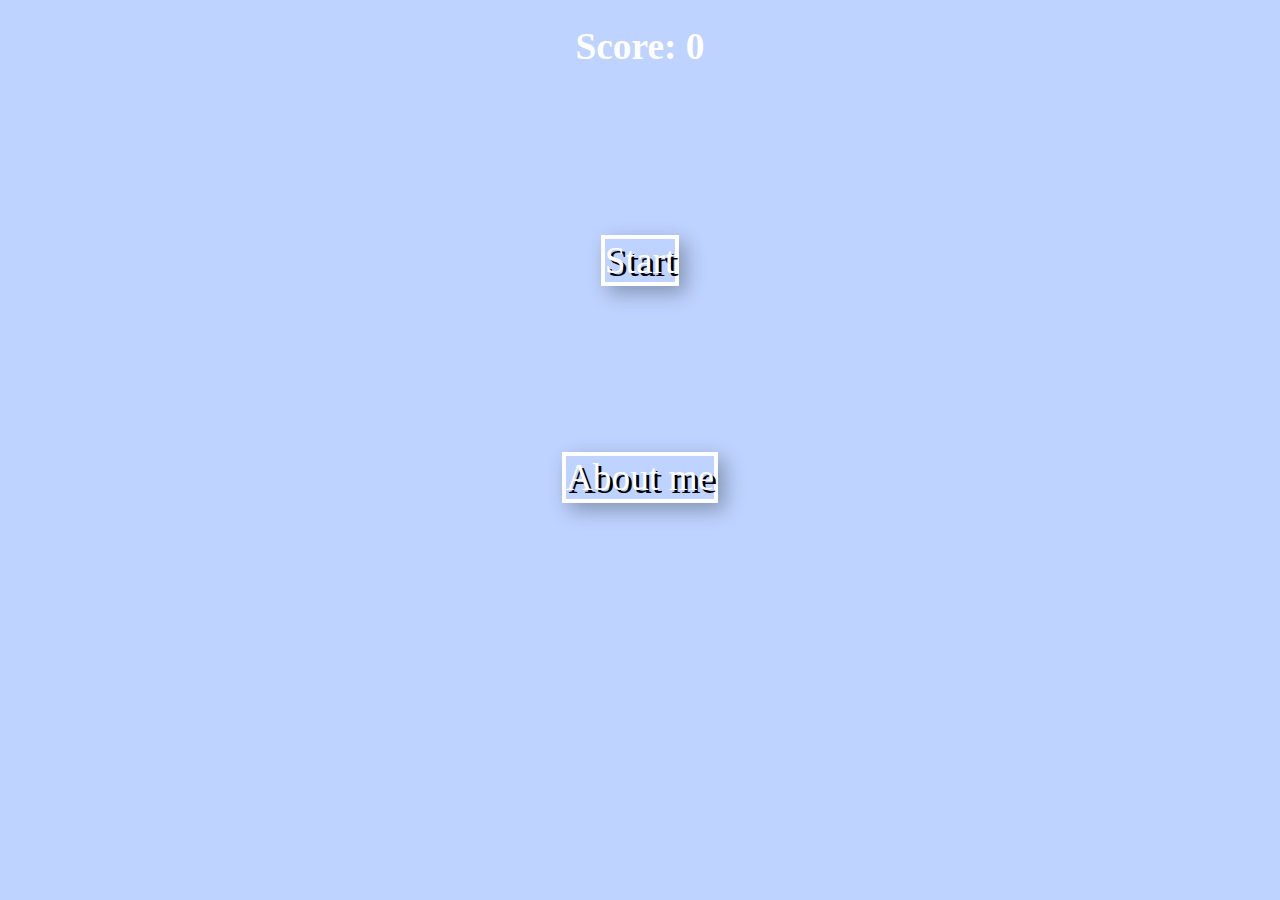
<file: index.html>
<!DOCTYPE html>
<html>


<head>
    <style>
        @import url('https://fonts.googleapis.com/css2?family=Noto+Sans:ital,wght@0,100..900;1,100..900&family=Oswald:wght@200..700&display=swap');
     </style>    
    <title>Main page</title>
    <link rel="stylesheet" href="Style.css">
    <h1 id="ID"></h1>
</head>

<body>
    <h1 id="Last-Score">Last score:</h1>
    <a id="StartButton"href="question.html">Start </a>
    <a id="Contact" href="About.html">About me </a>
</body>
    <script src="IndexJavascript.js"></script>
<html>
</file>
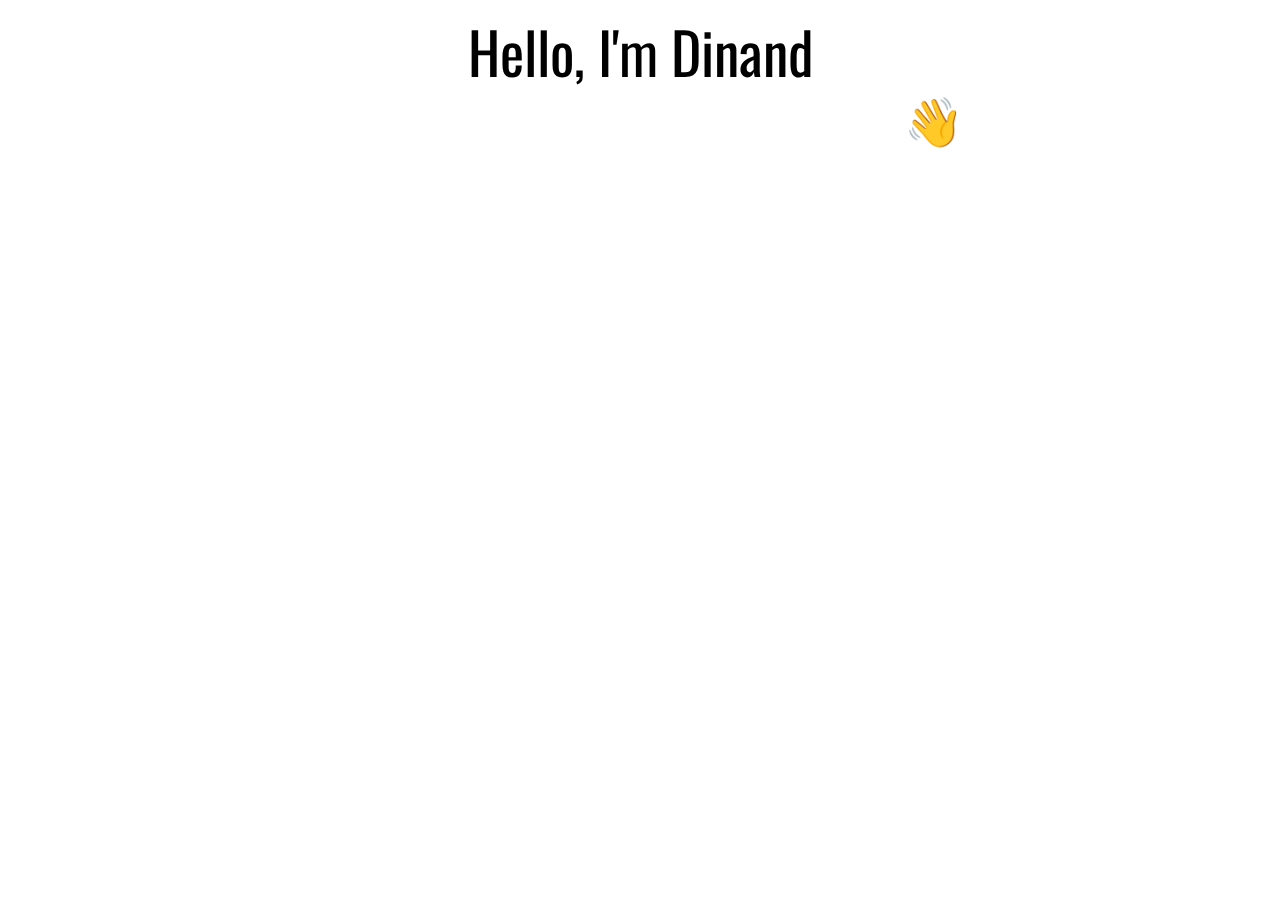
<file: About.html>
<!DOCTYPE html>
<html>



<head>  
    <title>HighScores</title>
    <link rel="stylesheet" href="AboutPageStyle.css" >
    <link href="https://fonts.googleapis.com/css2?family=Oswald&display=swap" rel="stylesheet">
</head>

<body>
    <a id="About-page-Top">Hello, I'm Dinand</a>
    <div class="waving-emoji">👋</div>
    <br>
    <br>
    <br>
    <br>
    <a id="First-body-text">Lorem ipsum dolor sit amet consectetur adipisicing elit. Eaque quos maxime temporibus iusto sed harum adipisci, ratione id inventore officiis cumque maiores laudantium dignissimos dolores molestias! Iure hic recusandae ex!</a>
    <br>
    <br>
    <br>
    <br>
    <a id="First-body-text-2">Lorem ipsum dolor sit amet consectetur adipisicing elit. Eaque quos maxime temporibus iusto sed harum adipisci, ratione id inventore officiis cumque maiores laudantium dignissimos dolores molestias! Iure hic recusandae ex!</a>
</body>

<html>
</file>
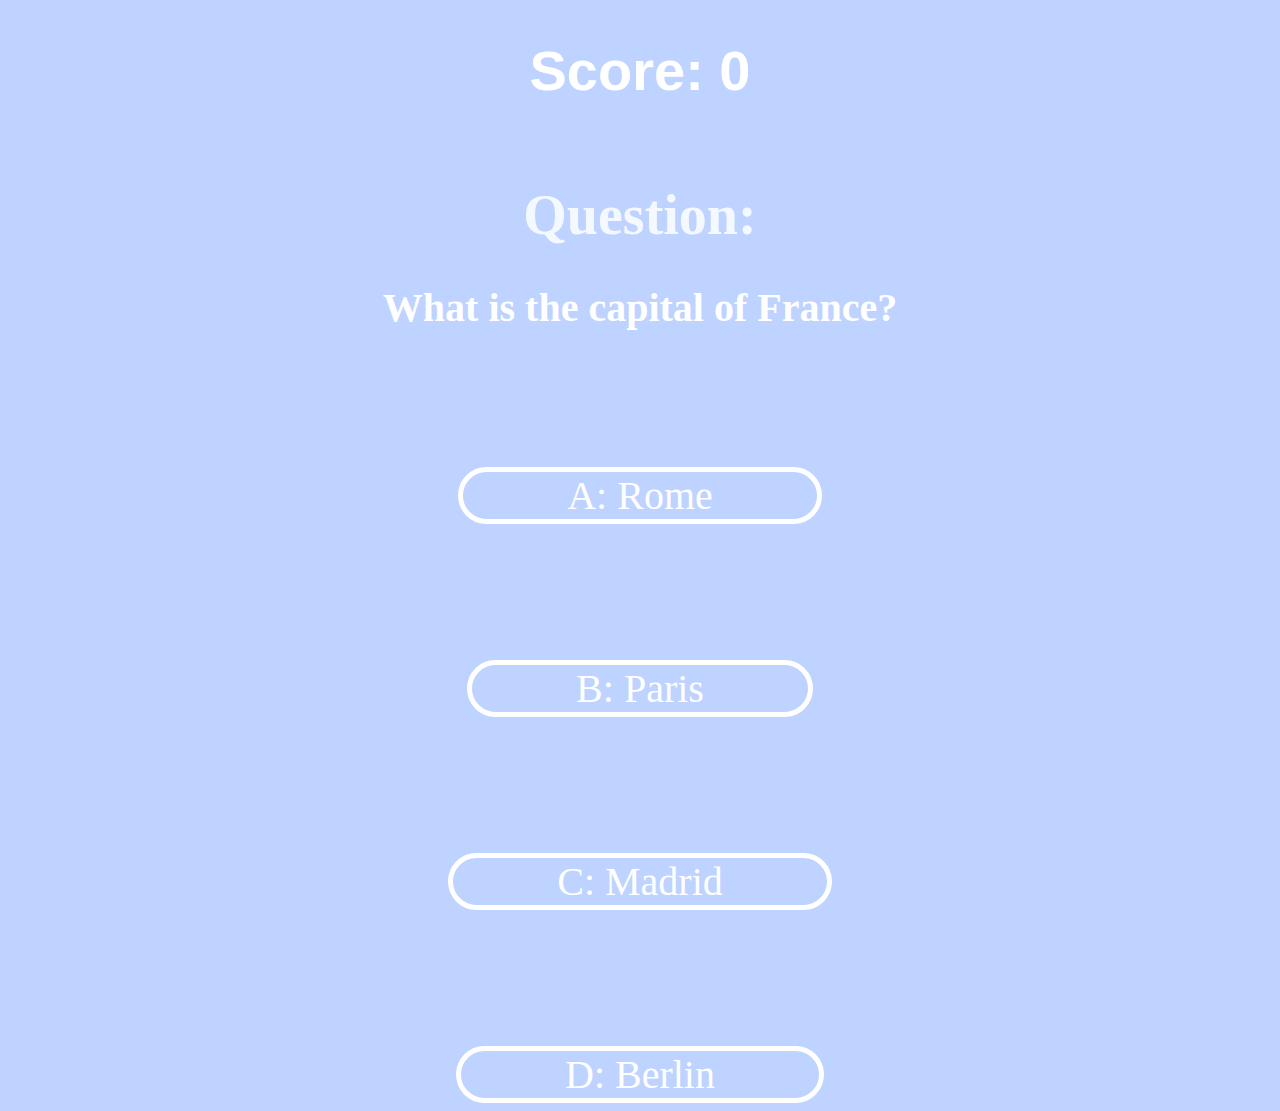
<file: question.html>
<!DOCTYPE html>
<html>



<head>  
    <title>Question form</title>
    <link rel="stylesheet" href="Questionstyle.css">
    
    <h1 id="ID-Score">Score:</h1>
    <h1 id="Question-Text-Above" onclick="NewQuestion()">Question:</h1>
    <h1 id="QuestionSelf">What is the capital of France?</h1>
    <div class="Container">
        
        <a id="QuestionAnswerA" onclick="ChangeScore('A'); GetRandomIndex();">A: Rome</a>
         <a id="QuestionAnswerB" onclick="ChangeScore('B'); GetRandomIndex();">B: Paris</a>
            <a id="QuestionAnswerC" onclick="ChangeScore('C'); GetRandomIndex();">C: Madrid</a>
        <a id="QuestionAnswerD" onclick="ChangeScore('D'); GetRandomIndex();">D: Berlin</a>
    </div>
</head>

<body>

</body>
<script src="QuestionJavaScript.js"></script>
    <script>
    </script>
<html>
</file>
<file: Style.css>
body {
    background-color: rgba(121, 164, 255, 0.486);
}


#StartButton,
#Contact {
    display: flex;
    font-size: 2.92vw;
    color: white;
    background: none;
    bottom: 5.21vh;
    justify-content: center;
    justify-self: center;
    margin-top: 18.52vh;
    border: 0.46vh solid rgb(255, 255, 255);
    text-shadow: 3px 3px black;
    text-decoration: none;
    box-shadow: 0.52vw 0.78vh 1.56vw rgba(0, 0, 0, 0.3);
}

#Last-Score {
    display: flex;
    font-size: 2.92vw;
    color: white;
    background: none;
    bottom: 9.26vh;
    justify-content: center;
    justify-self: center;
    
}

#body {
    background-color: navajowhite;
}

#StartButton:hover,
#Highscores:hover,
#Contact:hover {
    font-size: 3.12vw;
}
</file>
<file: AboutPageStyle.css>
#About-page-Top {
    font-family: 'Oswald';
    font-size: 4.5vw;
    justify-content: center;
    display: flex;
}

@keyframes fadeIn {
    from {
      opacity: 0;
      transform: translateY(20px);
      color: white;
    }
    to {
      opacity: 1;
      transform: translateY(0);
      color: black;
    }
  }
  
  #About-page-Top {
    animation: fadeIn .91s ease forwards;    
}


#First-body-text {
    animation: fadeIn 1s ease .91s forwards;
}

#First-body-text-2 {
    animation: fadeIn 1s ease 1.82s forwards;
}

#First-body-text{
    opacity: 0;
    color: white;
    font-size: 2.4vw;
    justify-content: center;
    justify-self: center;
    padding-left: 6vw;
    padding-right: 6vw;
    display: block;
}

#First-body-text-2{
    opacity: 0;
    color: white;
    font-size: 2.4vw;
    justify-content: center;
    justify-self: center;
    padding-left: 6vw;
    padding-right: 6vw;
    display: block;
}

@keyframes wave {
    0% { transform: rotate(0deg); }
    25% { transform: rotate(15deg); }
    50% { transform: rotate(0deg); }
    75% { transform: rotate(-15deg); }
    100% { transform: rotate(0deg); }
}

.waving-emoji {
    display: inline-block;
    font-size: 3rem;
    animation: wave 800ms ease-in-out infinite; 
    transform-origin: bottom center;
    margin-left: 70vw;
    top: 0;
    animation: fadeIn .91s ease forwards;
}
</file>
<file: Questionstyle.css>
#ID-Score {
    display: flex;
    justify-content: center;
    color: rgb(255, 255, 255);
    font-weight: 1550;
    font-family: 'Oswald', sans-serif;
    font-size: 3.5rem
}

body {
    background-color: rgba(121, 164, 255, 0.486);
}

#Question-Text-Above {
    display: flex;
    font-size: 3.5rem;
    color: rgba(255, 255, 255, 0.829);
    background: none;
    bottom: 100px;
    margin-top: 5rem;
    justify-content: center;
    justify-self: center;
}

#QuestionAnswerA,
#QuestionAnswerB,
#QuestionAnswerC,
#QuestionAnswerD {
    margin-top: 8.5rem;
    font-size: 2.5rem;
    border: 5px solid rgb(255, 255, 255);
    padding-left: 6.5rem;
    padding-right: 6.5rem;
    border-radius: 5rem;
    display: flex;
    justify-content: center;
    justify-self: center;
    color: white;
}

#QuestionSelf{
    display: flex;
    color: white;
    justify-content: center;
    font-size: 2.5rem;
}
</file>
